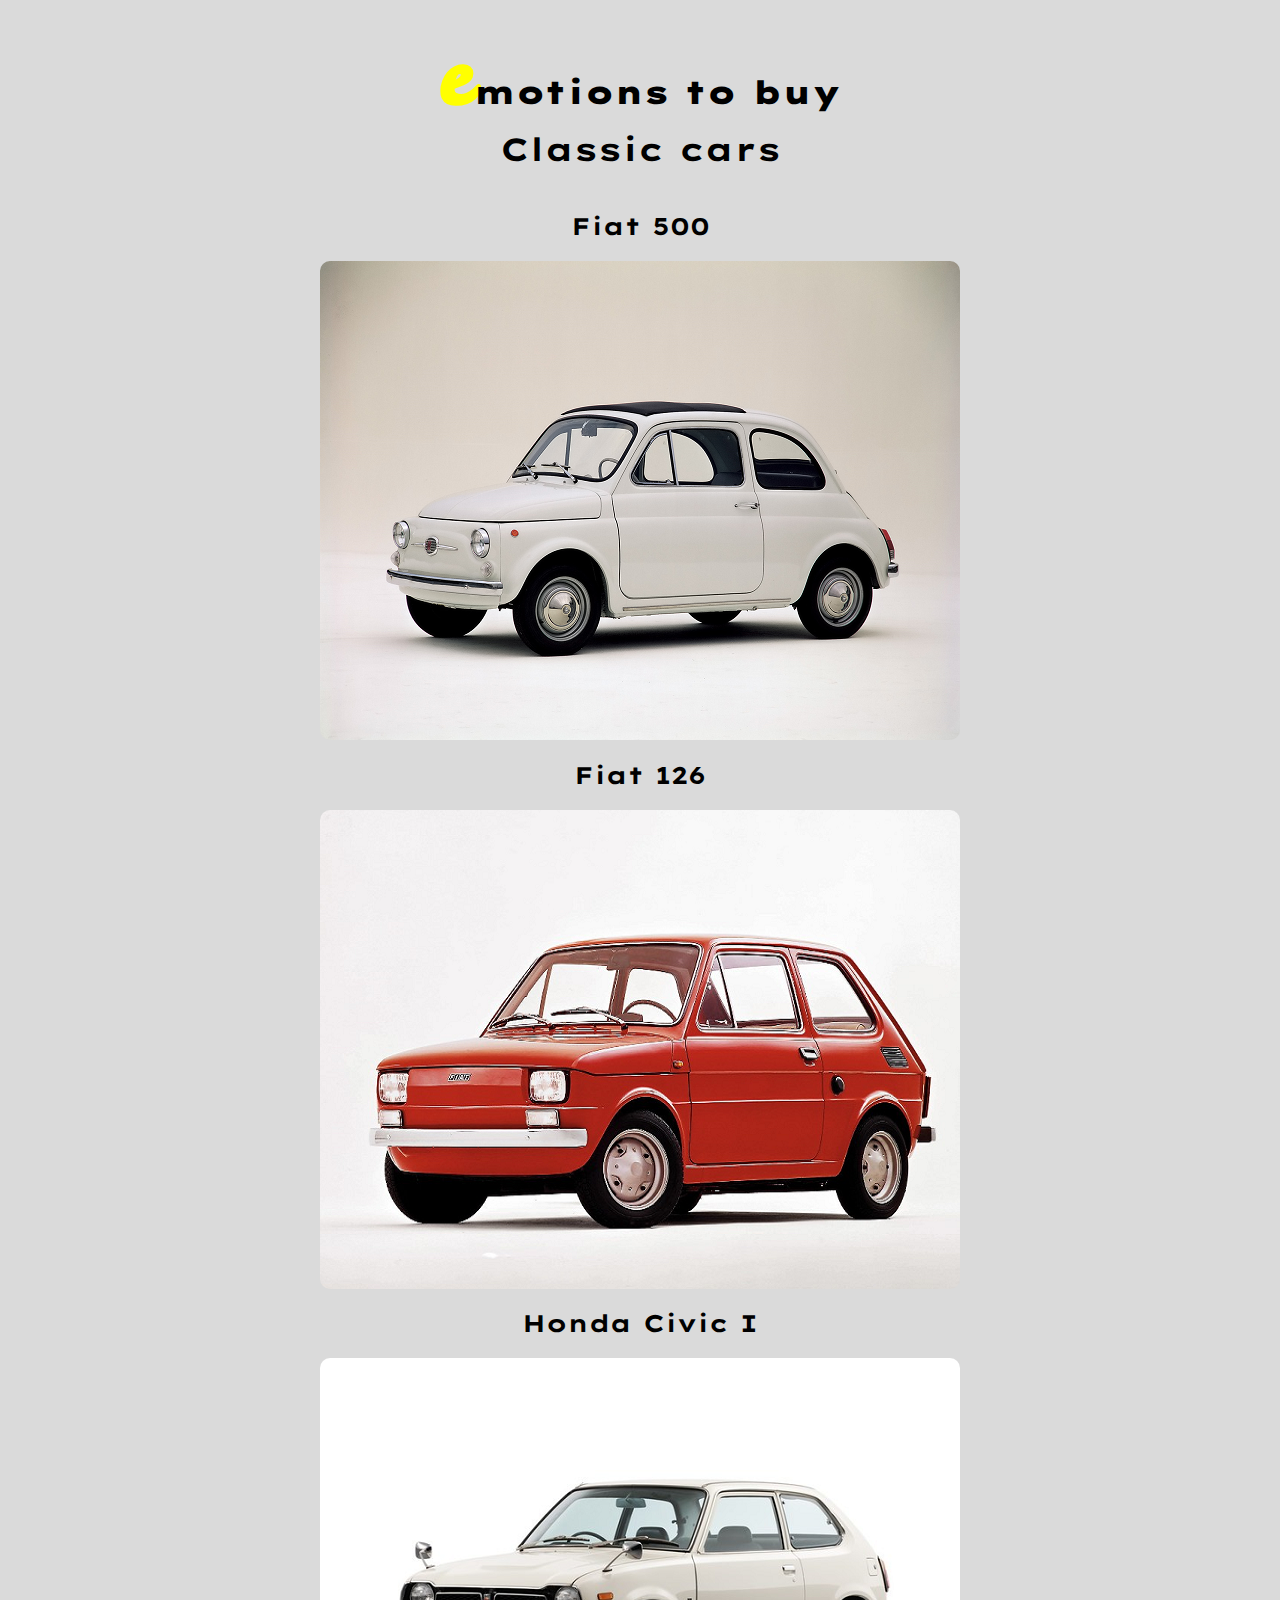
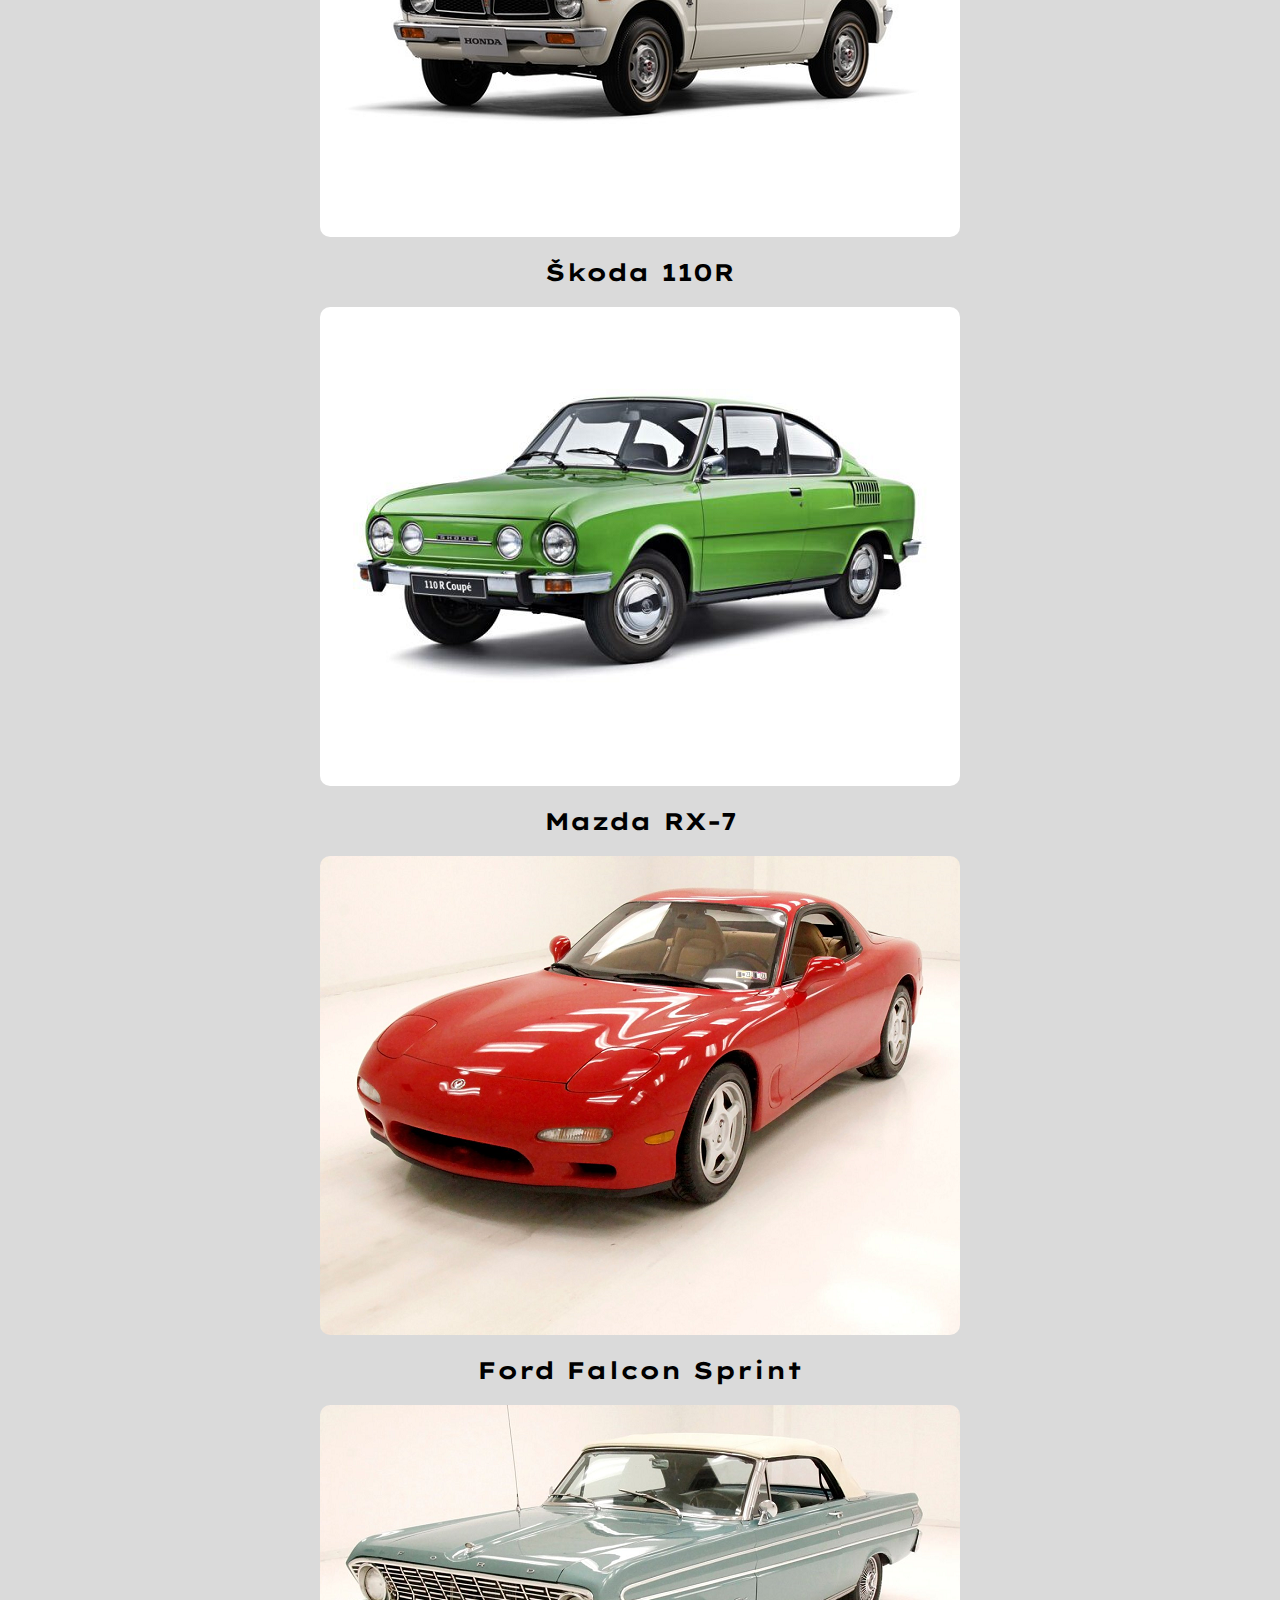
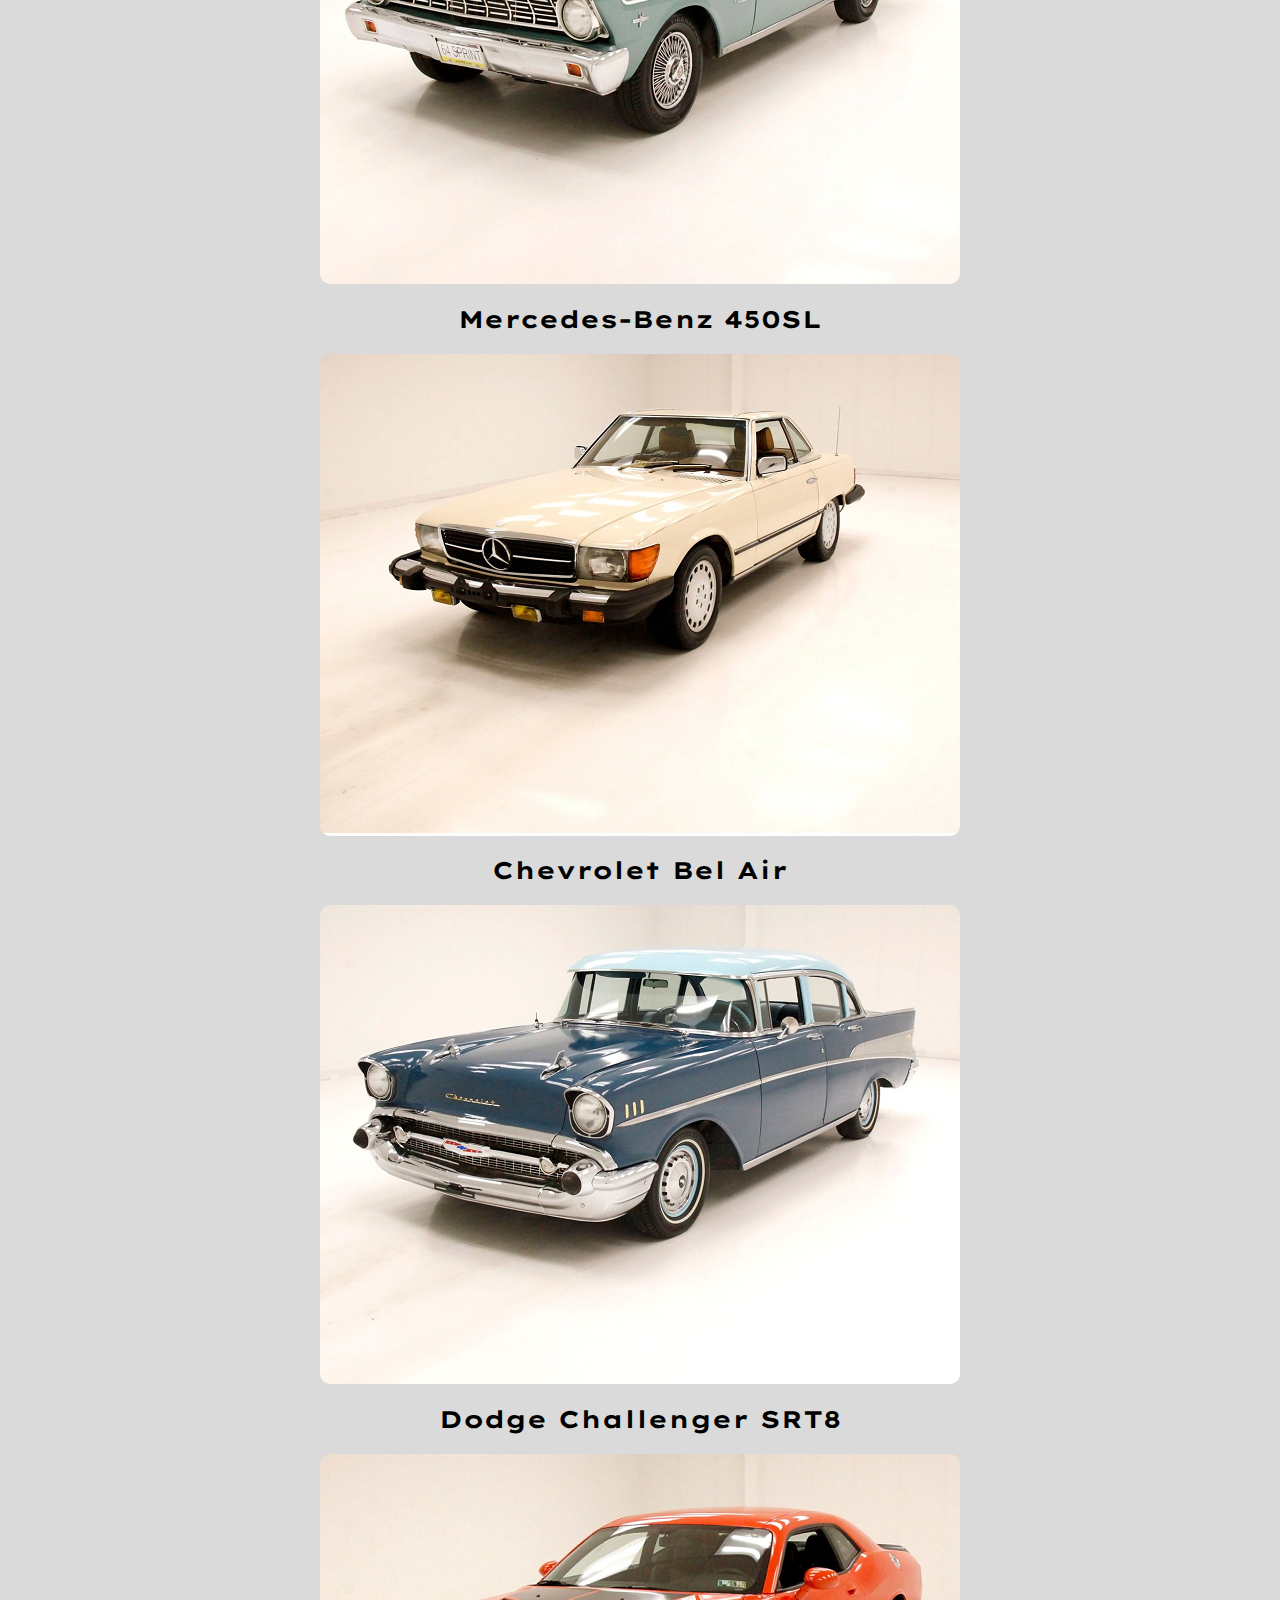
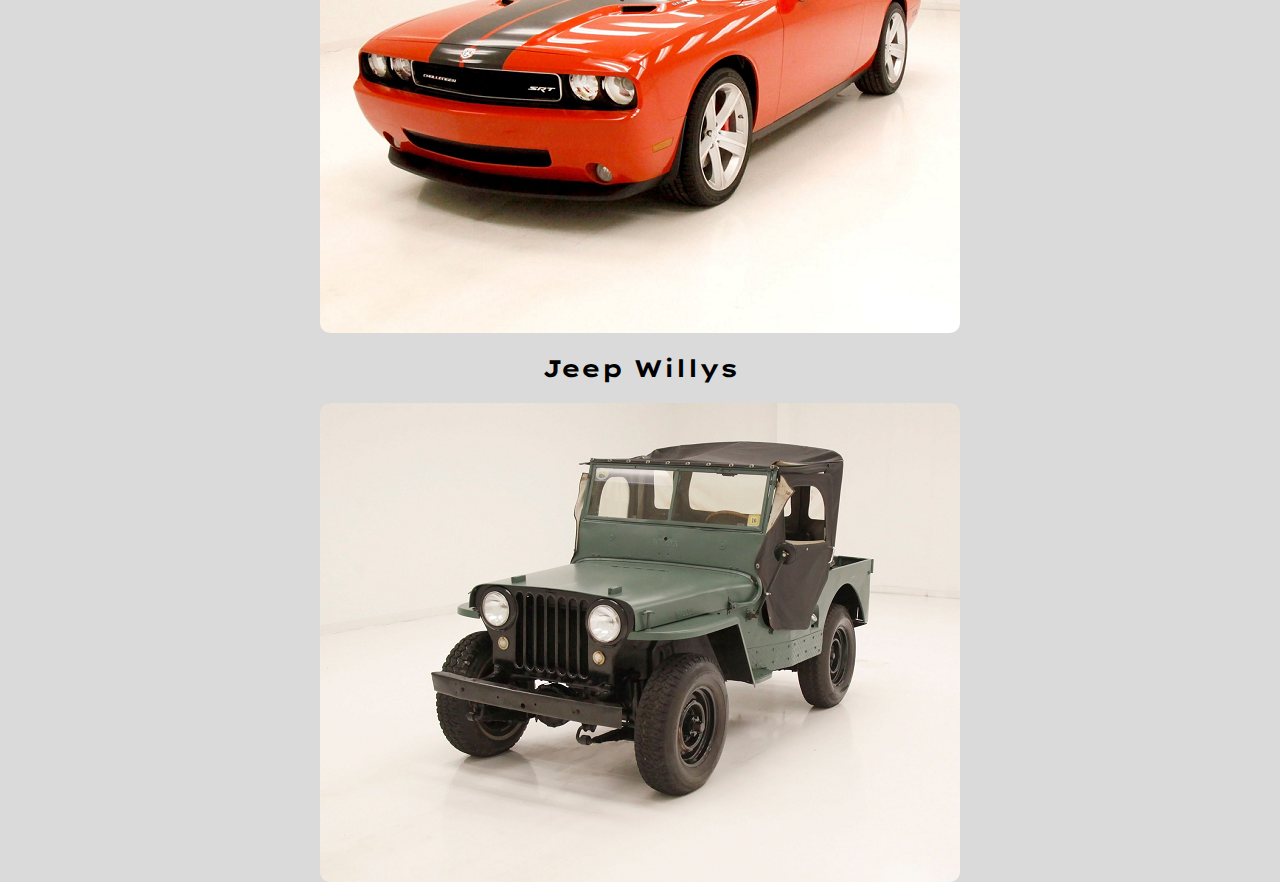
<file: index.html>
<!DOCTYPE html>
<html lang="en">
  <head>
    <meta charset="UTF-8" />
    <meta http-equiv="X-UA-Compatible" content="IE=edge" />
    <meta name="viewport" content="width=device-width, initial-scale=1.0" />
    <title>emotions to buy</title>
    <link rel="icon" type="image/x-icon" href="favicon.ico" />
    <link rel="stylesheet" href="index.css" />
    <script src="index.js" defer></script>
  </head>
  <body>
    <h1>
      <strong><span class="mainletter">e</span>motions to buy</strong
      ><br />Classic cars
    </h1>
    <div id="car_container"></div>
  </body>
</html>
</file>
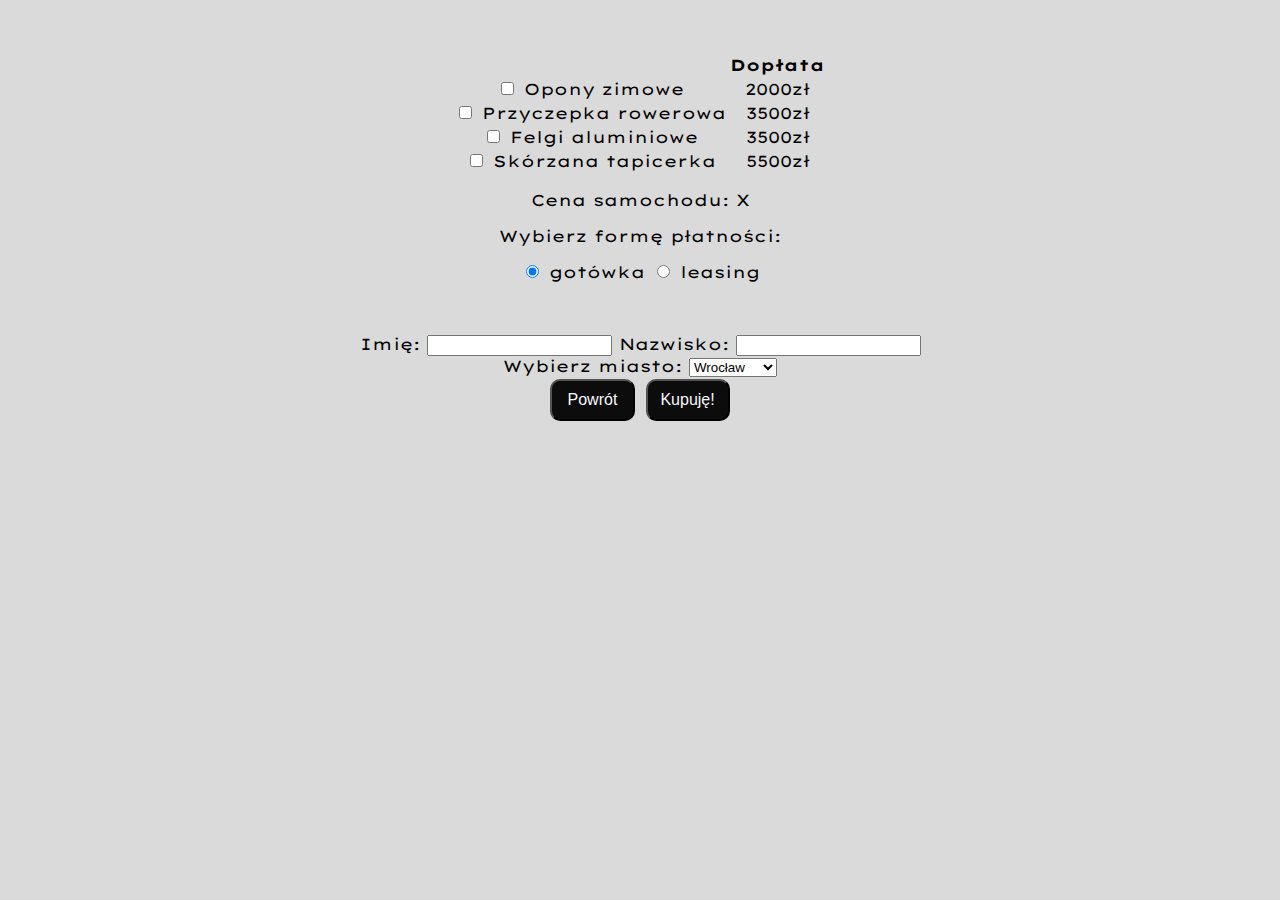
<file: salecart.html>
<!DOCTYPE html>
<html lang="en">
  <head>
    <meta charset="UTF-8" />
    <meta http-equiv="X-UA-Compatible" content="IE=edge" />
    <meta name="viewport" content="width=device-width, initial-scale=1.0" />
    <title>Sale cart</title>
    <link rel="icon" type="image/x-icon" href="favicon.ico" />
    <link rel="stylesheet" href="index.css" />
    <script src="salecart.js" defer></script>
  </head>
  <body>
    <div>
      <p>
        <img class="chosen" id="imgOfChosen" />
      </p>
    </div>
    <div id="addMore">
      <div id="accessories" class="accessories">
        <table>
          <tr>
            <th></th>
            <th>Dopłata</th>
          </tr>
          <tr>
            <td>
              <input
                type="checkbox"
                id="winter_tires"
                onchange="addAccessories()"
              />
              <label for="winter_tires">Opony zimowe</label>
            </td>
            <td>2000zł</td>
          </tr>
          <tr>
            <td>
              <input
                type="checkbox"
                id="bike_carrier"
                onchange="addAccessories()"
              />
              <label for="bike_carrier">Przyczepka rowerowa</label>
            </td>
            <td>3500zł</td>
          </tr>
          <tr>
            <td>
              <input
                type="checkbox"
                id="alloy_wheels"
                onchange="addAccessories()"
              />
              <label for="alloy_wheels">Felgi aluminiowe</label>
            </td>
            <td>3500zł</td>
          </tr>
          <tr>
            <td>
              <input
                type="checkbox"
                id="lthrseatcvrs"
                onchange="addAccessories()"
              />
              <label for="lthrseatcvrs">Skórzana tapicerka</label>
            </td>
            <td>5500zł</td>
          </tr>
        </table>
      </div>
      <div>
        <p>Cena samochodu: <span id="fullPrice">X</span></p>
      </div>
      <div>
        <p>Wybierz formę płatności:</p>
        <form>
          <input
            type="radio"
            name="radio_btn"
            id="radio_btn"
            class="required"
            value="cash"
            checked="checked"
            onchange="hideLeaseTxt()"
          />
          gotówka
          <input
            type="radio"
            name="radio_btn"
            id="radio_btn"
            class="required"
            value="leasing"
            onchange="showLeaseTxt()"
          />
          leasing<br />
          <p id="lease_txt" class="not_visible">
            przygotujemy niezbędne dokumenty
          </p>
        </form>
      </div>

      <div>
        <form name="flname_form">
          <div class="input_container">
            <label for="fname_input">Imię:</label>
            <input type="text" name="fname" id="fname_input" required />

            <label for="lname_input">Nazwisko:</label>
            <input type="text" name="lname" id="lname_input" required />
          </div>
          <div class="input_container">
            <form>
              <label for="city">Wybierz miasto:</label>
              <select name="city" id="city" onchange="displayCity()">
                <optgroup label="dolnośląskie">
                  <option value="Wrocław" selected>Wrocław</option>
                </optgroup>

                <optgroup label="opolskie">
                  <option value="Brzeg">Brzeg</option>
                  <option value="Opole">Opole</option>
                </optgroup>
                <optgroup label="wielkopolskie">
                  <option value="Poznań">Poznań</option>
                  <option value="Leszno">Leszno</option>
                </optgroup>
              </select>
              <br />
            </form>
            <label id="today"></label>
            <div>
              <p class="error_text hidden" id="forms_error">Uzupełnij dane!</p>
            </div>
          </div>
        </form>
        <button type="button" id="back_Btn" class="pers_btn2">Powrót</button>
        <button class="pers_btn2" id="purchase_button">Kupuję!</button>
      </div>
    </div>
    <div id="congratulations" class="hidden">
      <h1>Serdecznie gratulujemy zakupu!</h1>
      <p>Wybrane auto:</p>
      <h2><span id="the_chosen">X</span></h2>
      <p>Dodane akcesoria: <span id="added"></span></p>
      <p>Cena całkowita: <span id="amount"></span></p>
      <p>Imię i nazwisko: <span id="name_surname"></span></p>
      <p>Miejsce odbioru: <span id="place"></span></p>
      <p id="pickup_day"></p>

      <button class="pers_btn2" id="doneBtn">Zamknij</button>
    </div>
  </body>
</html>
</file>
<file: index.css>
@import url('https://fonts.googleapis.com/css2?family=Lexend+Peta:wght@500&display=swap');
@import url('https://fonts.googleapis.com/css2?family=Leckerli+One&family=Lexend+Peta:wght@500&display=swap');

body {
  background-color: rgb(218, 218, 218);
  display:flex;
  flex-direction: column;
  margin: 0;
  padding: 0;
  font-family: 'Lexend Peta', sans-serif;
  justify-content: center;
  align-items: center;
  align-content: space-between;
  text-align: center;
  color: black;
}

.title{
  background-color: grey;
}

.mainletter {
  color: yellow;
  font-family: 'Leckerli One', cursive;
  font-size: 250%;
}

.pers_btn {
  margin: 2px;
  padding: 10px;
  background-color: rgba(12, 12, 12, 0.419);
  border-radius: 10px;
  font-family: 'Lexend Peta', sans-serif;
  font-size: 1rem;
  color: ghostwhite;
  transition: 0.7s;
  width: 50%;
}

.pers_btn:hover {
  background-color: rgb(30, 30, 30);
}
.pers_btn2 {
  margin: 2px;
  padding: 10px;
  background-color: rgb(12, 12, 12);
  border-radius: 10px;
  font-size: 1rem;
  color: ghostwhite;
  transition: 0.7s;
  width: 15%;
}

.pers_btn2:hover {
  background-color: rgb(54, 54, 54);
}

img {
  border-radius: 10px;
}

.car_box {
  display: grid;
  justify-items: stretch;
  padding: 0;
  max-width: 640px;
  height: auto;
  position: relative;
  transition: transform 0.3s ease-out;
  overflow: hidden;
}

.car_box img {
  display: block;
  max-width: 640px;
  height: auto;
  transition: transform 0.3s ease-out;
}

.car_box .overlay {
  position: absolute;
  bottom: 0;
  left: 0;
  width: 100%;
  padding: 20px;
  background-color: rgba(0, 0, 0, 0.7);
  color: #fff;
  transform: translateY(120%);
  transition: transform 0.3s ease-out;
}

.car_box:hover img {
  transform: scale(1.1);
}

.car_box:hover .overlay {
  transform: translateY(15%);
}

.accessories {
  display:flex;
  justify-content: center;
}
  
.hidden {
  display: none;
}
  
.error_text {
  color: red;
}
  
.chosen {
  max-width: 400px;
  height: auto;
}
  
.not_visible {
  visibility: hidden
}
</file>
